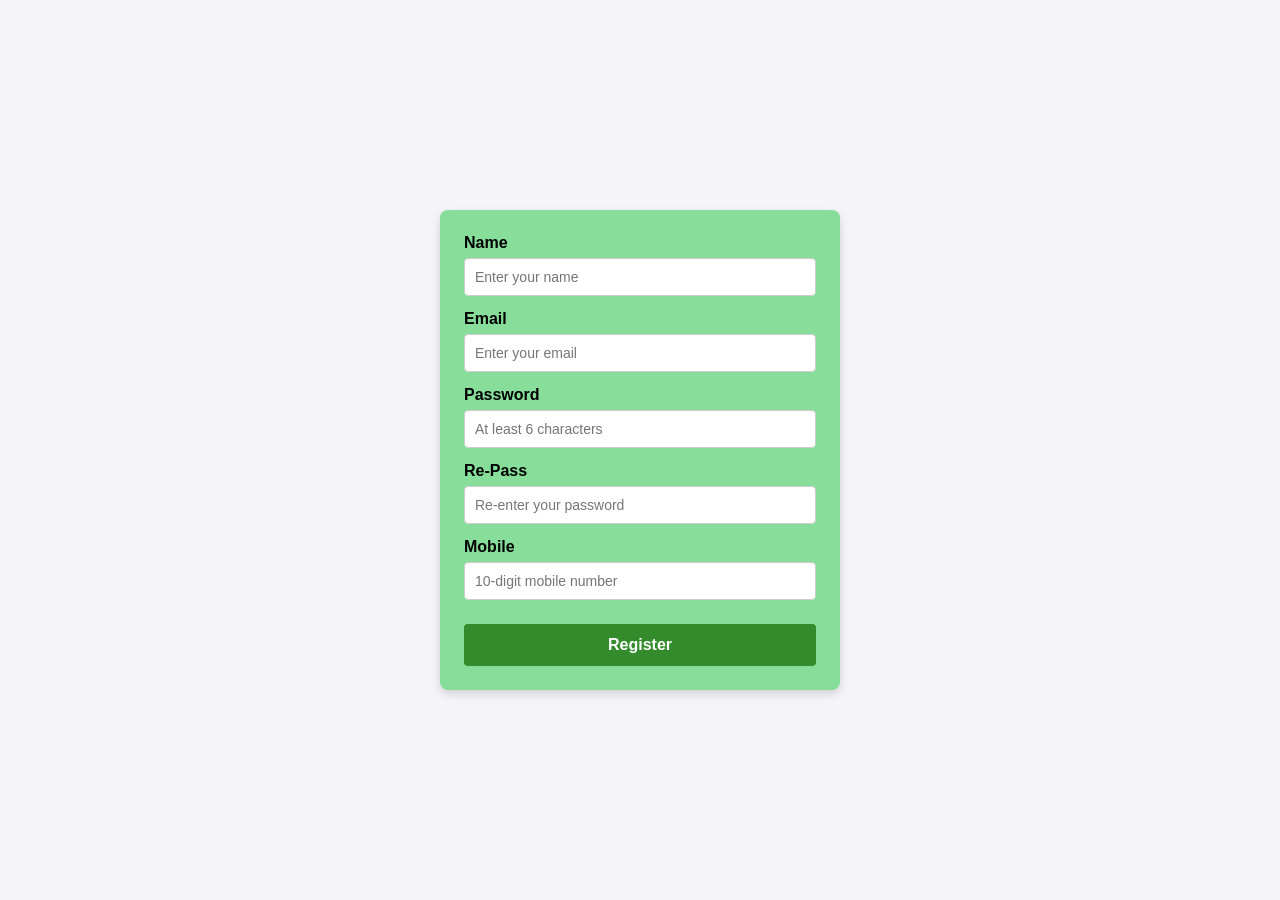
<file: form.html>
<!DOCTYPE html>
<html lang="en">
<head>
    <meta charset="UTF-8">
    <meta name="viewport" content="width=device-width, initial-scale=1.0">
    <title>Registration Form</title>
    <style>
        * {
            padding: 0;
            margin: 0;
            box-sizing: border-box;
        }

        body {
            min-height: 100vh;
            display: flex;
            justify-content: center;
            align-items: center;
            background-color: #f4f4f9;
            font-family: Arial, sans-serif;
        }
        .form-container {
            width: 100%;
            max-width: 400px;
            padding: 24px;
            border-radius: 8px;
            background-color: rgb(135, 222, 154);
            box-shadow: 0 4px 10px rgba(0, 0, 0, 0.15);
        }

        .form-group {
            margin-bottom: 14px;
            display: flex;
            flex-direction: column;
        }

        label {
            font-weight: bold;
            margin-bottom: 6px;
        }

        input {
            padding: 10px;
            border: 1px solid #ccc;
            border-radius: 4px;
            font-size: 14px;
        }

        input.invalid {
            border-color: #d9534f;
            background-color: #fff0f0;
        }

        .error-message {
            color: #d1425c;
            font-size: 12px;
            margin-top: 4px;
            display: none;
        }
        button {
            width: 100%;
            padding: 12px;
            background-color: #338b2b;
            color: white;
            border: none;
            border-radius: 4px;
            font-size: 16px;
            font-weight: bold;
            cursor: pointer;
            margin-top: 10px;
        }

        button:hover {
            background-color: #4a6e20;
        }
    </style>
</head>
<body>
    <div class="form-container">
        <form id="registrationForm" action="/Registration" method="POST" novalidate>
            <div class="form-group">
                <label for="username">Name</label>
                <input type="text" id="username" name="username" placeholder="Enter your name">
                <span class="error-message" id="usernameError">Name is required.</span>
            </div>

            <div class="form-group">
                <label for="email">Email</label>
                <input type="email" id="email" name="email" placeholder="Enter your email">
                <span class="error-message" id="emailError">Please enter a valid email address.</span>
            </div>

            <div class="form-group">
                <label for="password">Password</label>
                <input type="password" id="password" name="password" placeholder="At least 6 characters">
                <span class="error-message" id="passwordError">Password must be at least 6 characters long.</span>
            </div>

            <div class="form-group">
                <label for="confirmPassword">Re-Pass</label>
                <input type="password" id="confirmPassword" name="confirm_password" placeholder="Re-enter your password">
                <span class="error-message" id="confirmPasswordError">Passwords do not match.</span>
            </div>

            <div class="form-group">
                <label for="mobile">Mobile</label>
                <input type="tel" id="mobile" name="mobile" placeholder="10-digit mobile number">
                <span class="error-message" id="mobileError">Enter a valid 10-digit mobile number.</span>
            </div>

            <button type="submit">Register</button>
        </form>
    </div>

    <script>
        const form = document.getElementById('registrationForm');
        const username = document.getElementById('username');
        const email = document.getElementById('email');
        const password = document.getElementById('password');
        const confirmPassword = document.getElementById('confirmPassword');
        const mobile = document.getElementById('mobile');

        // Regex helpers
        const emailRegex = /^[^\s@]+@[^\s@]+\.[^\s@]+$/;
        const mobileRegex = /^[0-9]{10}$/;

        function showError(input, errorElement, message) {
            input.classList.add('invalid');
            errorElement.textContent = message;
            errorElement.style.display = 'block';
        }

        function clearError(input, errorElement) {
            input.classList.remove('invalid');
            errorElement.style.display = 'none';
        }

        function validateForm() {
            let isValid = true;
            if (username.value.trim() === '') {
                showError(username, document.getElementById('usernameError'), 'Name is required.');
                isValid = false;
            } else {
                clearError(username, document.getElementById('usernameError'));
            }

            if (!emailRegex.test(email.value.trim())) {
                showError(email, document.getElementById('emailError'), 'Please enter a valid email address.');
                isValid = false;
            } else {
                clearError(email, document.getElementById('emailError'));
            }
            if (password.value.length < 6) {
                showError(password, document.getElementById('passwordError'), 'Password must be at least 6 characters.');
                isValid = false;
            } else {
                clearError(password, document.getElementById('passwordError'));
            }

            if (confirmPassword.value === '' || confirmPassword.value !== password.value) {
                showError(confirmPassword, document.getElementById('confirmPasswordError'), 'Passwords do not match.');
                isValid = false;
            } else {
                clearError(confirmPassword, document.getElementById('confirmPasswordError'));
            }
            if (!mobileRegex.test(mobile.value.trim())) {
                showError(mobile, document.getElementById('mobileError'), 'Enter a valid 10-digit mobile number.');
                isValid = false;
            } else {
                clearError(mobile, document.getElementById('mobileError'));
            }

            return isValid;
        }
        form.addEventListener('submit', function (event) {
            if (!validateForm()) {
                event.preventDefault(); // Stop form from submitting if invalid
            } else {
                alert('Form submitted successfully!');
            }
        });
    </script>
</body>
</html>
</file>
